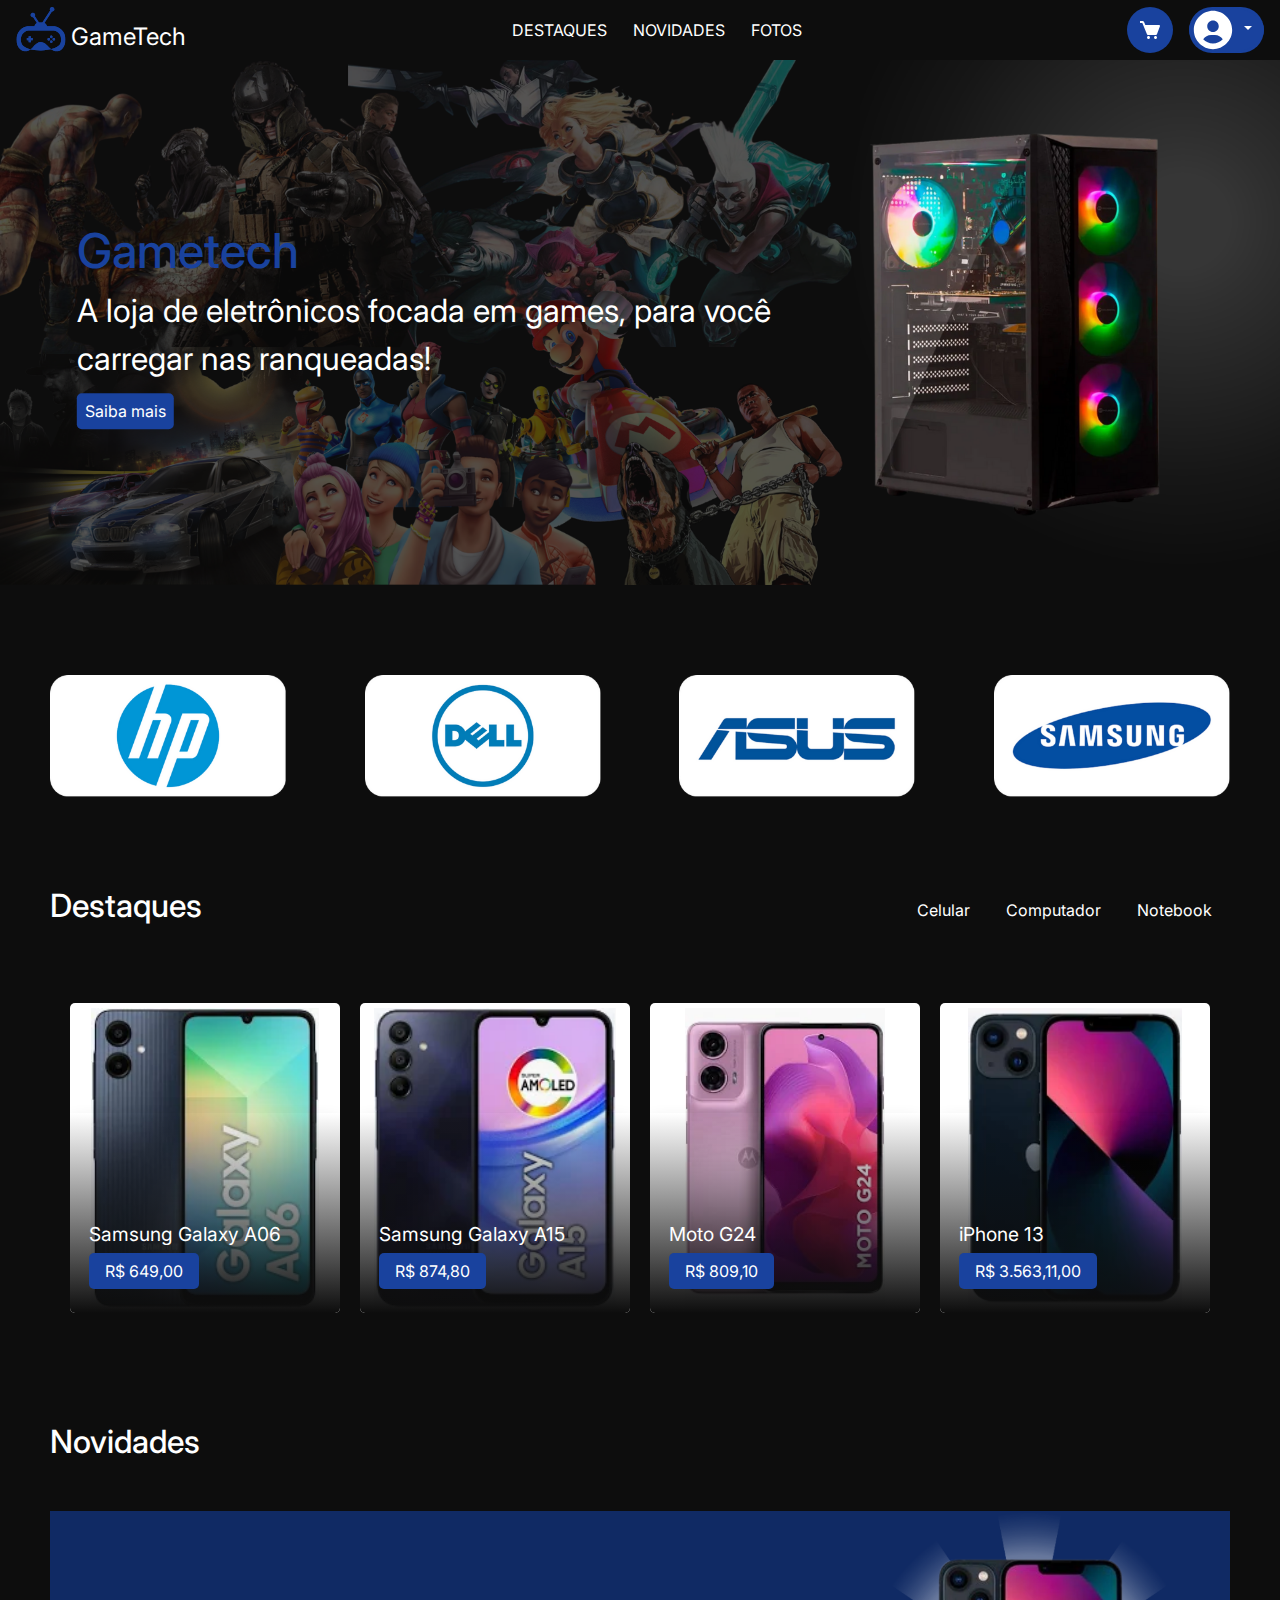
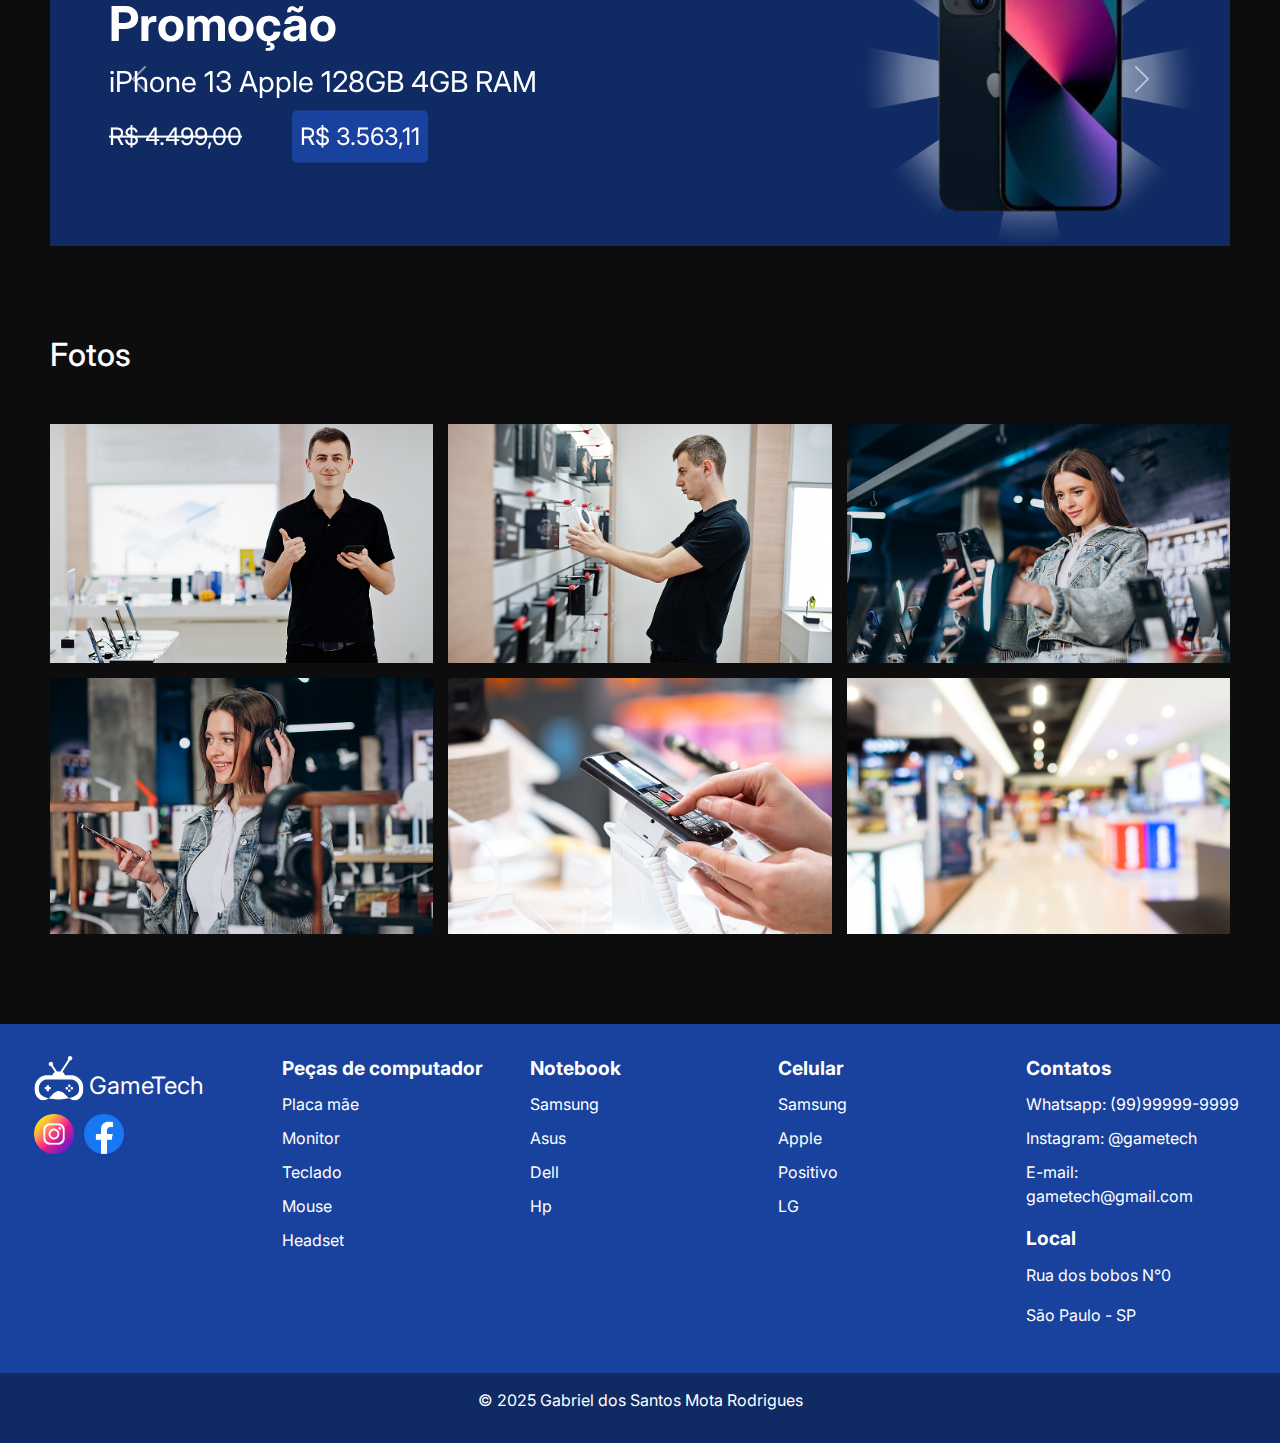
<file: index.html>
<!DOCTYPE html>
<html lang="pt-br">
    <head>
        <!-- Meta tags para configuração básica do documento -->
        <meta charset="UTF-8">
        <meta name="viewport" content="width=device-width, initial-scale=1">
        <meta name="description" content="GameTech - A loja de eletrônicos focada em games, para você carregar nas ranqueadas!">
        <meta name="keywords" content="games, eletrônicos, notebooks, celulares, computadores">
        <meta name="author" content="Gabriel dos Santos Mota Rodrigues">
        
        <title>GameTech - Inicio</title>
    
        <!-- Links para folhas de estilo externas (Bootstrap e CSS personalizado) -->
        <link href="https://cdn.jsdelivr.net/npm/bootstrap@5.3.3/dist/css/bootstrap.min.css" rel="stylesheet" integrity="sha384-QWTKZyjpPEjISv5WaRU9OFeRpok6YctnYmDr5pNlyT2bRjXh0JMhjY6hW+ALEwIH" crossorigin="anonymous">
        <link rel="stylesheet" href="css/style.css">
    </head>
<body>
    <!-- Navegação principal -->
    <nav>
        <div class="logo">
            <img src="img/Gametech.svg" alt="Logo da GameTech">
            <p>GameTech</p>
        </div>
        <!-- Botão de menu para dispositivos móveis -->
        <button id="menu-toggle" aria-label="Abrir menu">
            <img id="menu-icon" src="img/menu-icon.svg" alt="Menu">
        </button>
        <!-- Links de navegação -->
        <div id="navigation">
            <a href="#destaques" class="button2">DESTAQUES</a>
            <a href="#novidades" class="button2">NOVIDADES</a>
            <a href="#fotos" class="button2">FOTOS</a>
        </div>
        <!-- Informações do usuário e carrinho -->
        <div id="userinfonav">
            <div id="cart">
                <img src="img/carrinho.svg" alt="Carrinho de compras">
            </div>
            <div id="user" class="dropdown">
                <button class="btn btn-secondary dropdown-toggle" type="button" data-bs-toggle="dropdown" aria-expanded="false">
                    <img id="usericon" src="img/usuario.svg" alt="avatar do usuário">
                </button>
                <ul class="dropdown-menu">
                    <li><a class="dropdown-item" href="login.html">Entrar</a></li>
                </ul>
            </div>
        </div>
    </nav>
    <!-- Navegação móvel (oculta por padrão) -->
    <div id="navigation-mobile">
        <a href="#destaques" class="button2">DESTAQUES</a>
        <a href="#novidades" class="button2">NOVIDADES</a>
        <a href="#fotos" class="button2">FOTOS</a>
        <div id="userinfonav">
            <div id="cart">
                <img src="img/carrinho.svg" alt="Carrinho de compras">
            </div>
            <div id="user" class="dropdown">
                <button class="btn btn-secondary dropdown-toggle" type="button" data-bs-toggle="dropdown" aria-expanded="false">
                    <img id="usericon" src="img/usuario.svg" alt="avatar do usuário">
                </button>
                <ul class="dropdown-menu">
                    <li><a class="dropdown-item" href="login.html">Entrar</a></li>
                </ul>
            </div>
        </div>
    </div>

    <!-- Cabeçalho com banner -->
    <header>
        <img src="img/Banner.png" alt="personagens de jogos à esquerda e um gabinete de computador à direita">
        <div id="contentbanner">
            <h2 class="destaque">Gametech</h2>
            <p>A loja de eletrônicos focada em games, para você carregar nas ranqueadas!</p>
            <a class="button" href="">Saiba mais</a>
        </div>
    </header>

    <!-- Conteúdo principal -->
    <main>
        <!-- Seção de patrocinadores -->
        <section id="patrocinadores">
            <img src="img/logohp.png" alt="logo da empresa HP">
            <img src="img/logodell.png" alt="logo da empresa Dell">
            <img src="img/logoasus.png" alt="logo da empresa Asus">
            <img src="img/logosamsung.png" alt="logo da empresa Samsung">
        </section>
    
        <!-- Seção de destaques -->
        <section id="destaques">
            <div id="cabecalho">
                <h2>Destaques</h2>
                <div id="opcoes">
                    <a id="botao-celular" class="button2">Celular</a>
                    <a id="botao-computador" class="button2">Computador</a>
                    <a id="botao-notebook" class="button2">Notebook</a>
                </div>
            </div>
            <!-- Cards de produtos -->
            <div id="celular" class="cards">
                <div class="card fade-in">
                    <img src="img/A06.webp" alt="">
                    <div class="shadow"></div>
                    <div class="infos">
                        <p>Samsung Galaxy A06</p>
                        <a href="" class="button">R$ 649,00</a>
                    </div>
                </div>
                <div class="card" class="fade-in">
                    <img src="img/A15.webp" alt="">
                    <div class="shadow"></div>
                    <div class="infos">
                        <p>Samsung Galaxy A15</p>
                        <a href="" class="button">R$ 874,80</a>
                    </div>
                </div>
                <div class="card" class="fade-in">
                    <img src="img/MotoG4.webp" alt="">
                    <div class="shadow"></div>
                    <div class="infos">
                        <p>Moto G24</p>
                        <a href="" class="button">R$ 809,10</a>
                    </div>
                </div>
                <div class="card" class="fade-in">
                    <img src="img/iphone13.webp" alt="">
                    <div class="shadow"></div>
                    <div class="infos">
                        <p>iPhone 13</p>
                        <a href="" class="button">R$ 3.563,11,00</a>
                    </div>
                </div>
            </div>

            <div id="computador" class="cards">
                <div class="card fade-in">
                    <img src="img/Placamae.webp" alt="">
                    <div class="shadow"></div>
                    <div class="infos">
                        <p>Placa Mae TGT H310M-T DDR4</p>
                        <a href="" class="button">R$ 390,00</a>
                    </div>
                </div>
                <div class="card" class="fade-in">
                    <img src="img/Ram.webp" alt="">
                    <div class="shadow"></div>
                    <div class="infos">
                        <p>Memória DDR4 Kingston Beast Fury</p>
                        <a href="" class="button">R$ 150,00</a>
                    </div>
                </div>
                <div class="card" class="fade-in">
                    <img src="img/Fonte.webp" alt="">
                    <div class="shadow"></div>
                    <div class="infos">
                        <p>Fonte ATX 400W 80 Plus White Black Hawk Fortrek</p>
                        <a href="" class="button">R$ 288,00</a>
                    </div>
                </div>
                <div class="card" class="fade-in">
                    <img src="img/placaderede.webp" alt="">
                    <div class="shadow"></div>
                    <div class="infos">
                        <p>Placa de Rede TP-Link TG-3468 Gigabit PCI-Express</p>
                        <a href="" class="button">R$ 106,00</a>
                    </div>
                </div>
            </div>

            <div id="notebook" class="cards">
                <div class="card fade-in">
                    <img src="img/notebook1.png" alt="">
                    <div class="shadow"></div>
                    <div class="infos">
                        <p>Notebook Lenovo Ultrafino Ideapad 1</p>
                        <a href="" class="button">R$ 2.519,10</a>
                    </div>
                </div>
                <div class="card" class="fade-in">
                    <img src="img/notebook2.png" alt="">
                    <div class="shadow"></div>
                    <div class="infos">
                        <p>Notebook Ultra Windows 11 Home</p>
                        <a href="" class="button">R$ 1.394,86</a>
                    </div>
                </div>
                <div class="card" class="fade-in">
                    <img src="img/notebook3.png" alt="">
                    <div class="shadow"></div>
                    <div class="infos">
                        <p>Notebook Asus Vivobook 16</p>
                        <a href="" class="button">R$ 3.689,10</a>
                    </div>
                </div>
                <div class="card" class="fade-in">
                    <img src="img/notebook4.png" alt="">
                    <div class="shadow"></div>
                    <div class="infos">
                        <p>Notebook Lenovo Thinkpad T480</p>
                        <a href="" class="button">R$ 1.699,00</a>
                    </div>
                </div>
            </div>
        </section>
    
        <!-- Seção de novidades -->
        <section id="novidades">
            <h2>Novidades</h2>
            <!-- Carrossel de novidades -->
            <div id="carouselExampleAutoplaying" class="carousel slide" data-bs-ride="carousel">
                <div class="carousel-inner">
                    <!-- Itens do carrossel... -->
                    <div class="carousel-item active">
                        <div class="d-block w-100" class="carrossel">
                            <img src="img/novidade1.png" alt="iPhone 13">
                            <div class="contentnovidades">
                                <h2 class="destaque">Promoção</h2>
                                <p id="textpromocao">iPhone 13 Apple 128GB 4GB RAM</p>
                                <div id="preco">
                                    <p>R$ 4.499,00</p>
                                    <a class="button" href="">R$ 3.563,11</a>
                                </div>
                            </div>
                        </div>
                    </div>
                    <div class="carousel-item">
                        <div class="d-block w-100" class="carrossel">
                            <img src="img/novidade2.png" alt="iPhone 13">
                            <div class="contentnovidades">
                                <h2 class="destaque">Promoção</h2>
                                <p id="textpromocao">Placa Mae TGT H310M-T DDR4</p>
                                <div id="preco">
                                    <p>R$ 400,00</p>
                                    <a class="button" href="">R$ 390,00</a>
                                </div>
                            </div>
                        </div>
                    </div>
                    <div class="carousel-item">
                        <div class="d-block w-100" class="carrossel">
                            <img src="img/novidade3.png" alt="iPhone 13">
                            <div class="contentnovidades">
                                <h2 class="destaque">Promoção</h2>
                                <p id="textpromocao">Notebook Lenovo Thinkpad T480</p>
                                <div id="preco">
                                    <p>R$ 1.800,00</p>
                                    <a class="button" href="">R$ 1.699,00</a>
                                </div>
                            </div>
                        </div>
                    </div>
                    </div>
                    
                <button class="carousel-control-prev" type="button" data-bs-target="#carouselExampleAutoplaying" data-bs-slide="prev">
                    <span class="carousel-control-prev-icon" aria-hidden="true"></span>
                    <span class="visually-hidden">Previous</span>
                </button>
                <button class="carousel-control-next" type="button" data-bs-target="#carouselExampleAutoplaying" data-bs-slide="next">
                    <span class="carousel-control-next-icon" aria-hidden="true"></span>
                    <span class="visually-hidden">Next</span>
                </button>
            </div>
        </section>
    
        <!-- Seção de fotos -->
        <section id="fotos">
            <h2>Fotos</h2>
            <div id="gradefotos">
                <div class="linhafotos">
                    <img src="img/foto1.png" alt="Foto 1">
                    <img src="img/foto2.png" alt="Foto 2">
                    <img src="img/foto3.png" alt="Foto 3">
                </div>
                <div class="linhafotos">
                    <img src="img/foto4.png" alt="Foto 4">
                    <img src="img/foto5.png" alt="Foto 5">
                    <img src="img/foto6.png" alt="Foto 6">
                </div>
            </div>
        </section>
    </main>

    <!-- Rodapé -->
    <footer>
        <!-- Links e informações do rodapé... -->
        <div id="links">
            <div>
                <div class="logo">
                    <img src="img/Gametechwhite.svg" alt="">
                    <p>GameTech</p>
                </div>
                <div class="social-icons">
                    <a href="https://www.instagram.com/gametech" target="_blank">
                        <img src="img/instagram.png" alt="Logo do Instagram">
                    </a>
                    <a href="https://www.facebook.com/gametech" target="_blank">
                        <img src="img/facebook.png" alt="Logo do Facebook">
                    </a>
                </div>
            </div>
            <div>
                <p class="bold">Peças de computador</p>
                <ul>
                    <li>Placa mãe</li>
                    <li>Monitor</li>
                    <li>Teclado</li>
                    <li>Mouse</li>
                    <li>Headset</li>
                </ul>
            </div>
            <div>
                <p class="bold">Notebook</p>
                <ul>
                    <li>Samsung</li>
                    <li>Asus</li>
                    <li>Dell</li>
                    <li>Hp</li>
                </ul>
            </div>
            <div>
                <p class="bold">Celular</p>
                <ul>
                    <li>Samsung</li>
                    <li>Apple</li>
                    <li>Positivo</li>
                    <li>LG</li>
                </ul>
            </div>
            <div id="contact">
                <p class="bold">Contatos</p>
                <ul>
                    <li>Whatsapp: (99)99999-9999</li>
                    <li>Instagram: @gametech</li>
                    <li>E-mail: gametech@gmail.com</li>
                </ul>
                <p class="bold">Local</p>
                <p>Rua dos bobos N°0</p>
                <p>São Paulo - SP</p>
            </div>
        </div>
        <div id="copy">
            <p>© 2025 Gabriel dos Santos Mota Rodrigues</p>
        </div>
    </footer>

    <!-- Scripts externos e personalizados -->
    <script src="https://code.jquery.com/jquery-3.6.0.min.js"></script>
    <script src="https://cdn.jsdelivr.net/npm/bootstrap@5.3.3/dist/js/bootstrap.bundle.min.js" integrity="sha384-YvpcrYf0tY3lHB60NNkmXc5s9fDVZLESaAA55NDzOxhy9GkcIdslK1eN7N6jIeHz" crossorigin="anonymous"></script>
    <script src="js/script.js"></script>
    <script src="js/jquery-script.js"></script>
</body>
</html>
</file>
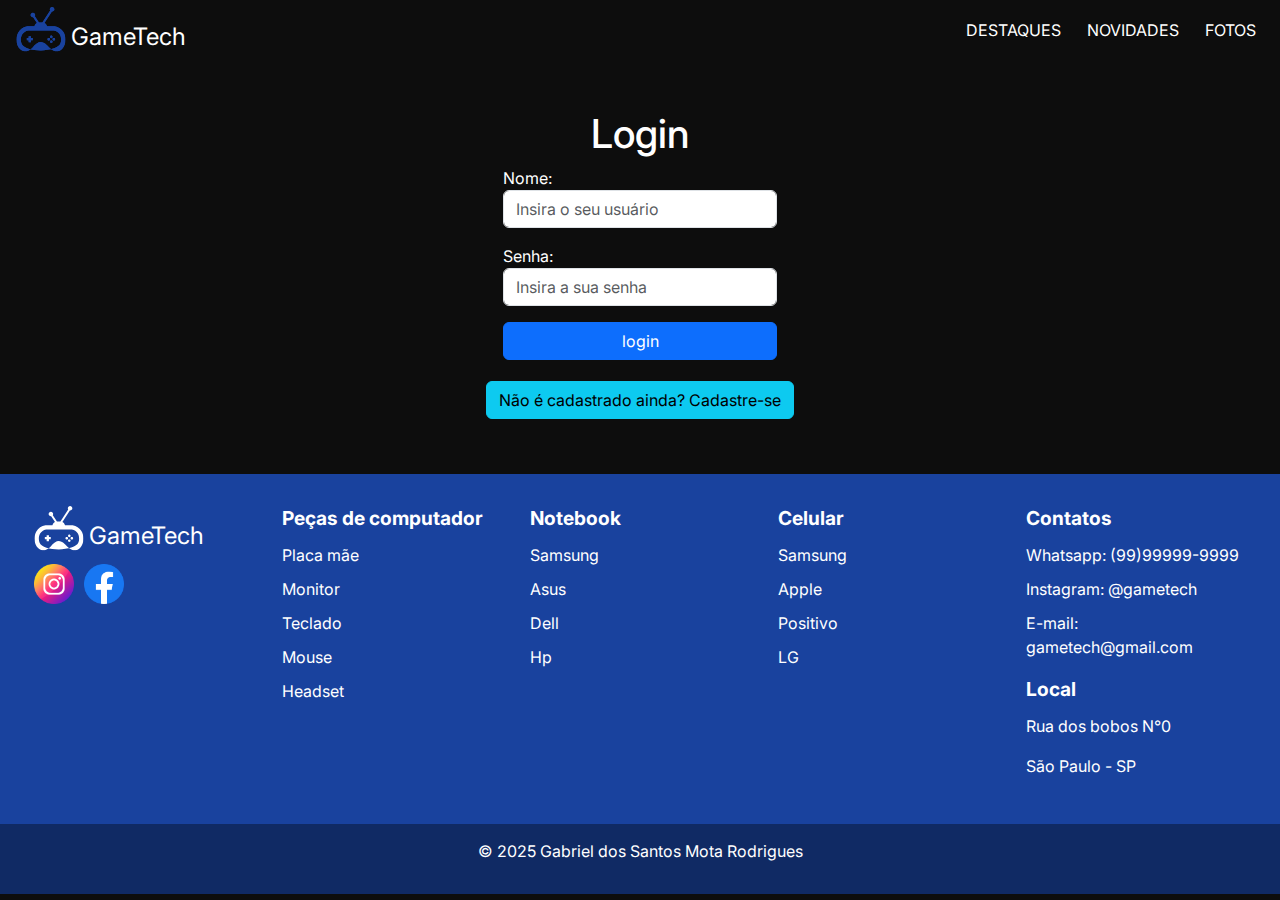
<file: login.html>
<!DOCTYPE html>
<html lang="pt-br">
<head>
    <!-- Meta tags para configuração básica do documento -->
    <meta charset="UTF-8">
    <meta name="viewport" content="width=device-width, initial-scale=1.0">
    
    <title>GameTech - Login</title>

    <!-- Links para folhas de estilo externas (Bootstrap e CSS personalizado) -->
    <link href="https://cdn.jsdelivr.net/npm/bootstrap@5.3.3/dist/css/bootstrap.min.css" rel="stylesheet" integrity="sha384-QWTKZyjpPEjISv5WaRU9OFeRpok6YctnYmDr5pNlyT2bRjXh0JMhjY6hW+ALEwIH" crossorigin="anonymous">
    <link rel="stylesheet" href="css/style.css">
</head>
<body>
    <!-- Navegação principal -->
    <nav>
        <a class="logo" href="index.html">
            <img src="img/Gametech.svg" alt="">
            <p>GameTech</p>
        </a>
        <!-- Botão de menu para dispositivos móveis -->
        <button id="menu-toggle" aria-label="Abrir menu">
            <img id="menu-icon" src="img/menu-icon.svg" alt="Menu">
        </button>
        <!-- Links de navegação -->
        <div id="navigation">
                <a href="index.html#destaques" class="button2">DESTAQUES</a>
                <a href="index.html#novidades" class="button2">NOVIDADES</a>
                <a href="index.html#fotos" class="button2">FOTOS</a>
        </div>
    </nav>
    <!-- Navegação móvel (oculta por padrão) -->
    <div id="navigation-mobile">
        <a href="index.html#destaques" class="button2">DESTAQUES</a>
        <a href="index.html#novidades" class="button2">NOVIDADES</a>
        <a href="index.html#fotos" class="button2">FOTOS</a>
    </div>

    <!-- Conteúdo principal -->
    <main id="main-login">
        <!-- Seção de login -->
        <section id="section-login">
            <h1>Login</h1>
            <div class="d-flex justify-content-center">
                <form method="post" action="" id="login">
                    <p>
                        <label for="usuario">Nome: </label>
                        <input id="usuario" name="usuario" required="required" type="text"
                            placeholder="Insira o seu usuário" class="form-control" />
                    </p>
                    <p>
                        <label for="senha">Senha: </label>
                        <input id="senha" name="senha" required="required" type="password"
                            placeholder="Insira a sua senha" class="form-control" />
                    </p>
                    <p>
                        <input type="button" value="login" class="btn btn-primary" id="bt-login" onclick="login()" />
                    </p>
                </form>
            </div>
        </section>

        <!-- Seção de cadastro -->
        <section id="section-cadastro">
            <div id="botao-cadastrar">
                <button type="button" class="btn btn-info">Não é cadastrado ainda? Cadastre-se</button>
            </div>
            <div id="form-cadastrar">

                <h1>Criar minha conta</h1>
                <p>Informe os seus dados abaixo para criar sua conta.</p>

                <div class="d-flex justify-content-center">
                    <form method="post" action="" id="login">
                        <p>
                            <label for="usuario">Usuário: </label>
                            <input id="usuario" name="usuario" required="required" type="text"
                                placeholder="ex. nome de usuário" class="form-control" />
                        </p>
                        <p>
                            <label for="email">E-mail: </label>
                            <input id="email" name="email" required="required" type="email"
                                placeholder="seu@email.com.br" class="form-control" />
                        </p>
                        <p>
                            <label for="senha">Senha: </label>
                            <input id="senha" name="senha" required="required" type="password"
                                placeholder="mínimo de 6 caracteres" class="form-control" />
                        </p>
                        <p>
                            <input type="button" value="Cadastrar" class="btn btn-primary" id="bt-cadastrar"
                                onclick="cadastro()" />
                        </p>
                    </form>
                </div>

            </div>
        </section>

    </main>

    <!-- Rodapé -->
    <footer>
        <!-- Links e informações do rodapé... -->
        <div id="links">
            <div>
                <div class="logo">
                    <img src="img/Gametechwhite.svg" alt="">
                    <p>GameTech</p>
                </div>
                <div class="social-icons">
                    <a href="https://www.instagram.com/gametech" target="_blank">
                        <img src="img/instagram.png" alt="Logo do Instagram">
                    </a>
                    <a href="https://www.facebook.com/gametech" target="_blank">
                        <img src="img/facebook.png" alt="Logo do Facebook">
                    </a>
                </div>
            </div>
            <div>
                <p class="bold">Peças de computador</p>
                <ul>
                    <li>Placa mãe</li>
                    <li>Monitor</li>
                    <li>Teclado</li>
                    <li>Mouse</li>
                    <li>Headset</li>
                </ul>
            </div>
            <div>
                <p class="bold">Notebook</p>
                <ul>
                    <li>Samsung</li>
                    <li>Asus</li>
                    <li>Dell</li>
                    <li>Hp</li>
                </ul>
            </div>
            <div>
                <p class="bold">Celular</p>
                <ul>
                    <li>Samsung</li>
                    <li>Apple</li>
                    <li>Positivo</li>
                    <li>LG</li>
                </ul>
            </div>
            <div id="contact">
                <p class="bold">Contatos</p>
                <ul>
                    <li>Whatsapp: (99)99999-9999</li>
                    <li>Instagram: @gametech</li>
                    <li>E-mail: gametech@gmail.com</li>
                </ul>
                <p class="bold">Local</p>
                <p>Rua dos bobos N°0</p>
                <p>São Paulo - SP</p>
            </div>
        </div>
        <div id="copy">
            <p>© 2025 Gabriel dos Santos Mota Rodrigues</p>
        </div>
    </footer>

    <!-- Scripts externos e personalizados -->
    <script src="https://code.jquery.com/jquery-3.6.0.min.js"></script>
    <script src="https://cdn.jsdelivr.net/npm/bootstrap@5.3.3/dist/js/bootstrap.bundle.min.js" integrity="sha384-YvpcrYf0tY3lHB60NNkmXc5s9fDVZLESaAA55NDzOxhy9GkcIdslK1eN7N6jIeHz" crossorigin="anonymous"></script>
    <script src="js/script.js"></script>
    <script src="js/jquery-script.js"></script>
</body>
</html>
</file>
<file: css/style.css>
/* Importação da fonte Inter do Google Fonts */
@import url('https://fonts.googleapis.com/css2?family=Inter:ital,opsz,wght@0,14..32,100..900;1,14..32,100..900&display=swap');

/* Estilizações globais */
body {
    font-family: 'Inter', sans-serif;
    margin: 0;
    padding: 0;
    background-color: #0d0d0d;
    color: #fff;
}

/* Botões */
.button {
    background-color: #19429E;
    color: #fff;
    padding: .5rem;
    border-radius: 5px;
    text-decoration: none;
    transition: background-color 0.3s ease;
}

.button:hover {
    background-color: #102A64;
    cursor: pointer;
}

.button2 {
    padding: .5rem;
    border-radius: 5px;
    color: #fff;
    text-decoration: none;
    transition: background-color 0.3s ease;
}

.button2:hover {
    background-color: #19429E;
    cursor: pointer;
}

/* Cards */
.cards {
    display: grid;
    grid-template-columns: repeat(auto-fit, minmax(250px, 1fr));
    gap: 20px;
    padding: 20px;
}

.card {
    background-color: #fff;
    overflow: hidden;
    border-radius: 5px;
    transition: transform 0.3s ease, box-shadow 0.3s ease;
    display: flex;
    flex-direction: column;
    padding: 5px;
    border: none;
}

.card:hover {
    transform: translateY(-10px);
    box-shadow: 0 10px 20px rgba(0, 0, 0, 0.2);
}

.card img {
    height: 300px;
    object-fit: contain;
}

.shadow {
    position: absolute;
    z-index: 1;
    background-image: linear-gradient(to bottom, #ffffff00, #0d0d0d);
    width: 100%;
    height: 200px;
    left: 0;
    bottom: 0;
}

.infos {
    z-index: 2;
    flex-grow: 1;
    position: absolute;
    bottom: 30px;
    color: #fff;
    font-family: inter;
    width: 90%;
    margin-left: 5%;
}

.infos p {
    font-size: 1.2rem;
    margin-bottom: 10px;
    color: #fff;
}

.infos a {
    font-size: 1rem;
    padding: 0.5rem 1rem;
}

/* Logo */
.logo {
    display: flex;
    align-items: self-end;
    gap: 5px;
    text-decoration: none;
    color: #fff;
}

.logo:hover {
    cursor: pointer;
    color: #fff;
}

.logo p {
    font-size: 1.5rem;
    margin-top: 0;
    margin-bottom: 0;
}

.logo img {
    height: 50px;
}

/* Navegação superior */
nav {
    display: flex;
    justify-content: space-between;
    padding: 5px 1rem;
    background-color: #0d0d0d;
    color: #fff;
    align-items: center;
    font-family: inter;
}

#navigation {
    display: flex;
    align-items: center;
    gap: 10px;
}

#navigation a {
    transition: background-color 0.3s ease, color 0.3s ease;
}

#navigation a:hover {
    background-color: #19429E;
    color: #fff;
}

#userinfonav {
    display: flex;
    align-items: center;
}

#cart {
    display: flex;
    align-items: center;
    justify-content: center;
    background-color: #19429E;
    padding: 11px;
    border-radius: 50%;
}

#cart:hover {
    cursor: pointer;
}

#user {
    margin-left: 1rem;
    display: flex;
    align-items: center;
    background-color: #19429E;
    border-radius: 100px;
}

#user:hover {
    cursor: pointer;
}

.dropdown-toggle {
    background-color: #19429E;
    border-radius: 50%;
    border: none;
    padding: 0 .75rem;
    transition: none;
}

.dropdown-toggle:hover {
    background-color: #19429E;
    border-radius: 50%;
    border: none;
    padding: 0 .75rem;
}

.dropdown-toggle:focus {
    box-shadow: none;
}

.dropdown-toggle:active {
    background-color: #19429E;
    border-radius: 50%;
    border: none;
    padding: 0 .75rem;
    transition: none;
    box-shadow: none;
}

.btn.show {
    background-color: #19429E;
    border-color: #19429E;
}

.btn-secondary {
    --bs-btn-active-bg: #19429e;
    --bs-btn-active-border-color: #19429e;
}

#usericon {
    margin-left: -.7rem;
}

#seta {
    margin-left: 10px;
}

/* Banner */
header {
    position: relative;
    width: 100%;
}

header img {
    width: 100%;
    height: 100%;
    position: relative;
}

#contentbanner {
    position: absolute;
    top: 50%;
    left: 15%;
    transform: translate(-15%, -50%);
    width: 60%;
    max-width: 800px;
    font-family: inter;
}

#contentbanner h2 {
    color: #19429E;
    font-size: 3rem;
    margin-bottom: .5rem;
}

#contentbanner p {
    color: #fff;
    font-size: 2rem;
    line-height: 1.5;
    margin-bottom: 1rem;
}

#contentbanner a {
    font-size: 1rem;
}

/* Patrocinadores */
#patrocinadores {
    display: flex;
    justify-content: space-between;
    padding: 90px 50px 0 50px;
    background-color: #0d0d0d;
}

#patrocinadores img {
    width: 20%;
}

/* Destaques */
#destaques {
    background-color: #0d0d0d;
    padding: 90px 50px 0 50px;
    font-family: inter;
}

#cabecalho {
    display: flex;
    justify-content: space-between;
    align-items: center;
    margin-bottom: 50px;
}

#cabecalho h2 {
    color: #fff;
}

#opcoes {
    display: flex;
    justify-content: space-between;
    align-items: center;
}

#opcoes a {
    margin: 0 10px;
}

/* Novidades */
#novidades {
    padding: 90px 50px 0 50px;
    background-color: #0d0d0d;
    color: #fff;
    font-family: inter;
}

.carrossel {
    position: relative;
    z-index: 0;
}

.carrossel img{
    width: 100%;
    border-radius: 5px;
}

#carouselExampleAutoplaying {
    margin-top: 50px;
}

#carouselExampleAutoplaying img {
    width: 100%;
}

.contentnovidades {
    position: absolute;
    top: 50%;
    left: 20%;
    transform: translate(-20%, -50%);
    width: 75%;
    font-family: inter;
    z-index: 1;
}

.contentnovidades h2 {
    font-weight: bold;
    font-size: 3rem;
    margin-bottom: .5rem;
}

#textpromocao {
    font-size: 1.8rem;
    margin-bottom: .5rem;
}

#preco {
    display: flex;
    align-items: center;
}

#preco p {
    font-size: 1.5rem;
    text-decoration: line-through;
    margin: 0 50px 0 0;
}

#preco a {
    font-size: 1.5rem;
}

/* Fotos */
#fotos {
    padding: 90px 50px;
    background-color: #0d0d0d;
    color: #fff;
    font-family: inter;
}

#gradefotos {
    display: flex;
    flex-direction: column;
    margin-top: 50px;
    gap: 15px;
}

.linhafotos {
    display: grid;
    grid-template-columns: repeat(auto-fit, minmax(100px, 1fr));
    grid-auto-rows: minmax(100px, auto);
    gap: 15px;
}

.linhafotos img {
    object-fit: cover;
    width: 100%;
    height: 100%;
    transition: transform 0.3s ease;
}

.linhafotos img:hover {
    transform: scale(1.05);
}

/* Rodapé */
footer {
    color: #fff;
    font-family: inter;
    text-align: center;
}

#copy {
    background-color: #102A64;
    padding: 15px;
    display: flex;
    align-items: center;
    justify-content: center;
}

#links {
    background-color: #19429E;
    display: flex;
    justify-content: space-around;
    flex-wrap: wrap;
    gap: 20px;
    padding: 30px;
}

#links div {
    width: 18%;
    min-width: 200px;
}

#links .bold {
    font-size: 1.2rem;
    color: #fff;
    font-weight: bold;
    margin-bottom: 10px;
    text-align: start;
}

#links ul {
    list-style: none;
    padding: 0;
}

#links li {
    text-align: left;
    margin-bottom: 10px;
}

#links ul li a {
    color: #f0f0f0;
    text-decoration: none;
}

.social-icons {
    margin-top: 10px;
    display: flex;
    gap: 10px;
    text-align: start;
}

.social-icons img {
    transition: transform 0.3s ease;
    width: 40px;
}

.social-icons img:hover {
    transform: scale(1.2);
}

#contact p {
    text-align: start;
}

/* Página de login */

/* Login */
#main-login {
    background-color: #0d0d0d;
    color: #fff;
}

#section-login {
    padding-top: 50px;
}

#section-login h1 {
    text-align: center;
}

#section-login input {
    width: 100%;
}

/* Cadastro */
#section-cadastro {
    padding: 5px;
    text-align: center;
    background-color: #0d0d0d;
}

#botao-cadastrar {
    padding-bottom: 50px;
}

#form-cadastrar {
    padding: 50px;
    display: none;
}

#form-cadastrar form {
    text-align: start;
}

/* Responsividade */

#menu-toggle {
    display: none;
}

#menu-toggle img {
    width: 20px;
}

#navigation-mobile {
    display: none;
    background-color: #0d0d0d;
    text-align: center;
    padding-bottom: 20px;
}

#navigation-mobile #userinfonav {
    justify-content: center;
}

/* Para tablet */
@media (max-width: 768px) {

    /* Barra de navegação */
    #navigation {
        display: none;
    }

    #navigation-mobile {
        display: none;
        flex-direction: column;
        width: 100%;
    }

    #navigation-mobile.active {
        display: flex;
    }

    #userinfonav {
        display: none;
    }

    #navigation-mobile #userinfonav {
        display: flex;
    }

    #navigation a {
        margin: 5px 0;
    }

    #userinfonav {
        margin-top: 10px;
    }

    #menu-toggle {
        display: block;
        background: none;
        border: none;
        cursor: pointer;
    }

    #navigation {
        display: none;
        flex-direction: column;
        width: 100%;
    }

    #navigation.active {
        display: flex;
    }

    /* Banner */
    #contentbanner h2 {
        font-size: 2rem;
        margin-bottom: 0;
    }

    #contentbanner p {
        font-size: 1.2rem;
        line-height: 30px;
        width: 70%;
        margin-bottom: 10px;
    }

    #contentbanner a {
        font-size: .9rem;
    }

    /* Patrocinadores */
    #patrocinadores {
        padding: 50px 50px 0 50px;
    }

    /* Destaques */
    #destaques {
        padding: 50px 50px 0 50px;
    }

    #cabecalho {
        margin-bottom: 30px;
    }

    #cabecalho h2 {
        color: #fff;
        font-size: 1.5rem;
    }

    #opcoes a {
        margin: 0 5px;
        font-size: .8rem;
    }

    .cards {
        grid-template-columns: repeat(auto-fit, minmax(200px, 1fr));
        gap: 15px;
    }

    .shadow {
        position: absolute;
        z-index: 1;
        background-image: linear-gradient(to bottom, #ffffff00, #0d0d0d);
        width: 101%;
        height: 200px;
        left: -1px;
        bottom: -1px;
    }

    .infos p {
        font-size: 1rem;
    }

    .infos a {
        font-size: 0.9rem;
    }

    /* Novidades */
    #novidades {
        padding: 50px 50px 0 50px;
    }
    
    .contentnovidades h2 {
        font-size: 2rem;
        margin-bottom: 0rem;
    }
    
    #textpromocao {
        font-size: 1.3rem;
        margin-bottom: .2rem;
    }
    
    #preco p {
        font-size: 1rem;
        margin: 0 10px 0 0;
    }
    
    #preco a {
        font-size: 1rem;
        padding: .3rem;
    }

    /* Fotos */
    #fotos {
        padding: 50px 50px;
    }

    #gradefotos {
        grid-template-columns: repeat(auto-fit, minmax(150px, 1fr));
    }

    .linhafotos img {
        height: 150px;
    }

    /* Rodapé */
    #links div {
        width: 28%;
    }

    #links {
        padding: 10px;
    }
    
}

/* Para mobile */

@media (max-width: 576px) {
    /* Logo */    
    .logo p {
        font-size: 1rem;
    }
    
    .logo img {
        height: 35px;
    }

    /* Banner */
    #contentbanner h2 {
        font-size: 1.5rem;
    }

    #contentbanner p {
        font-size: 1rem;
    }

    /* Cards */
    .cards {
        grid-template-columns: 1fr;
    }

    .infos p {
        font-size: 0.9rem;
    }

    .infos a {
        font-size: 0.8rem;
    }

    /* Novidades */
    .contentnovidades h2 {
        font-size: 1.5rem;
        margin-bottom: 0rem;
    }
    
    #textpromocao {
        font-size: 1rem;
        margin-bottom: .2rem;
    }
    
    #preco p {
        font-size: .8rem;
        margin: 0 10px 0 0;
    }
    
    #preco a {
        font-size: .8rem;
        padding: .3rem;
    }

    /* Fotos */
    #gradefotos {
        grid-template-columns: repeat(auto-fit, minmax(100px, 1fr));
    }

    .linhafotos img {
        height: 100px;
    }

    /* Rodapé */
    #links div {
        width: 45%;
    }
}
</file>
